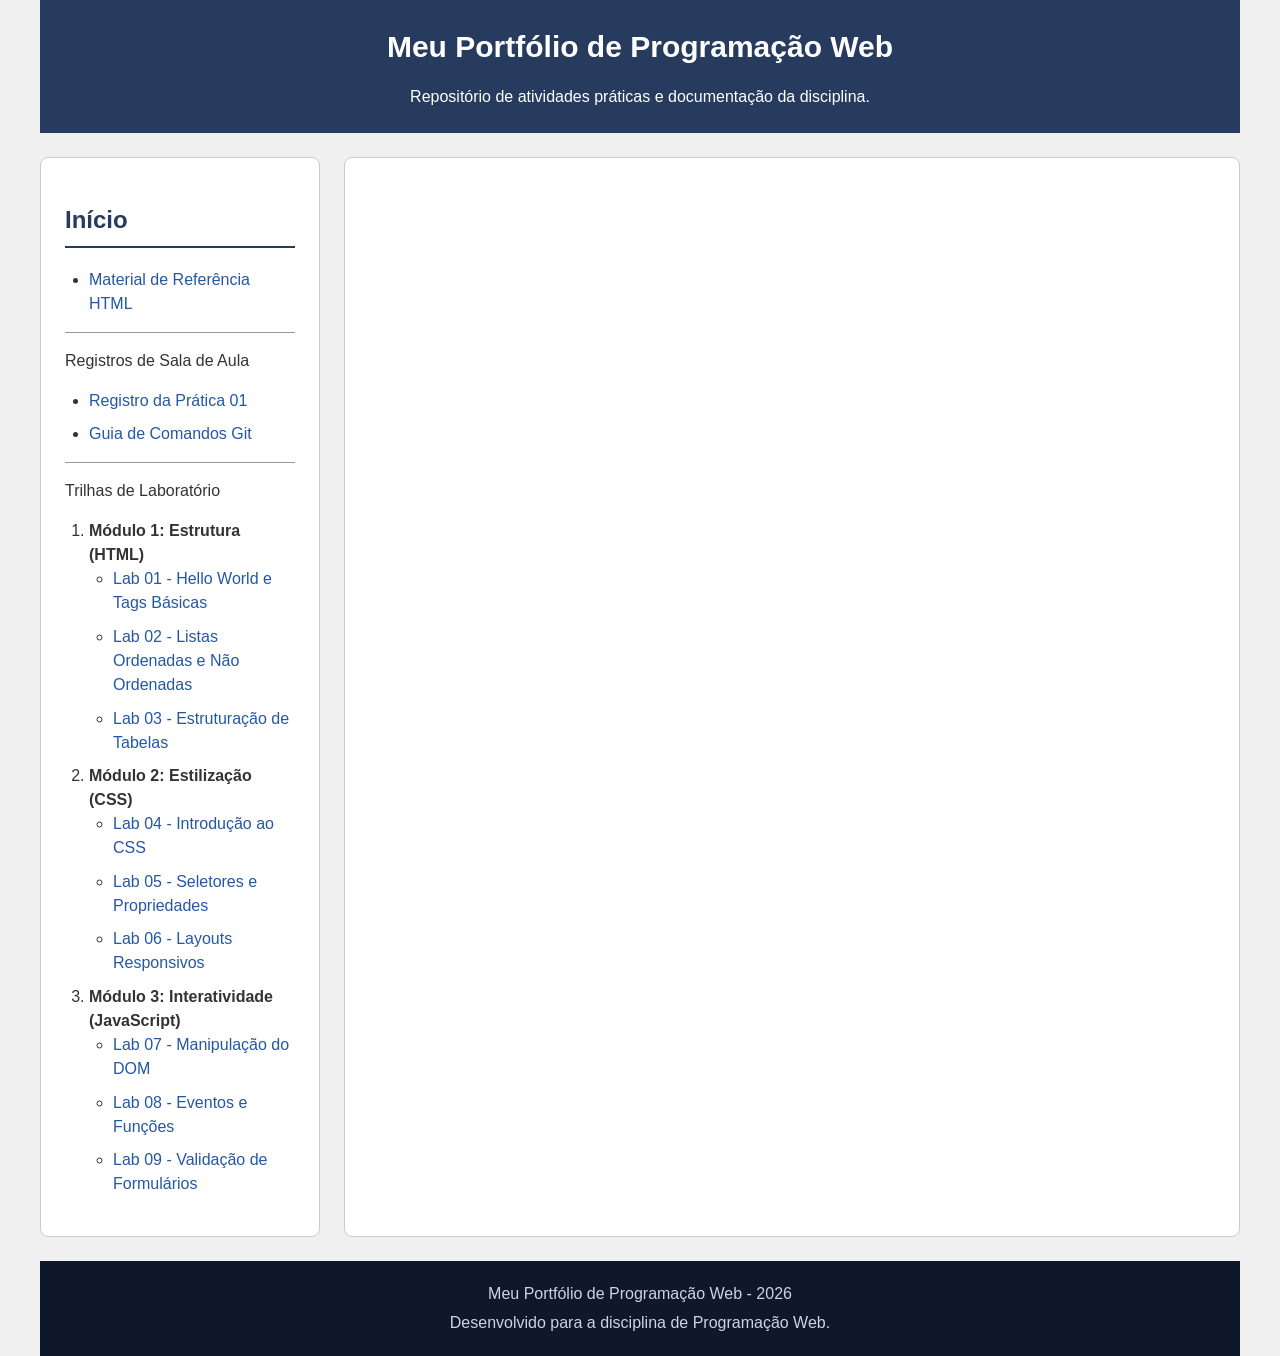
<file: index.html>
<!DOCTYPE html>
<html lang="pt-BR">

<head>
    <meta charset="UTF-8">
    <meta name="viewport" content="width=device-width, initial-scale=1.0">

    <title>Meu Portfólio de Programação Web</title>

    <link rel="stylesheet" href="css/style.css">
</head>

<body>

    <div class="pagina">

        <header class="cabecalho">

            <h1>Meu Portfólio de Programação Web</h1>

            <p>Repositório de atividades práticas e documentação da disciplina.</p>

        </header>

        <aside class="barra-lateral">

            <h2>Início</h2>

            <ul>
                <li>
                    <a href="referencias.html">Material de Referência HTML</a>
                </li>
            </ul>

            <hr>

            <h3>Registros de Sala de Aula</h3>

            <ul>
                <li>
                    <a href="docs/md-semana01.html">Registro da Prática 01</a>
                </li>

                <li>
                    <a href="docs/comandos-git.html">Guia de Comandos Git</a>
                </li>
            </ul>

            <hr>

            <h3>Trilhas de Laboratório</h3>

            <ol>

                <li>
                    <strong>Módulo 1: Estrutura (HTML)</strong>

                    <ul>
                        <li><a href="lab/01/index.html">Lab 01 - Hello World e Tags Básicas</a></li>
                        <li><a href="lab/02/index.html">Lab 02 - Listas Ordenadas e Não Ordenadas</a></li>
                        <li><a href="lab/03/index.html">Lab 03 - Estruturação de Tabelas</a></li>
                    </ul>
                </li>

                <li>
                    <strong>Módulo 2: Estilização (CSS)</strong>

                    <ul>
                        <li><a href="#">Lab 04 - Introdução ao CSS</a></li>
                        <li><a href="#">Lab 05 - Seletores e Propriedades</a></li>
                        <li><a href="#">Lab 06 - Layouts Responsivos</a></li>
                    </ul>
                </li>

                <li>
                    <strong>Módulo 3: Interatividade (JavaScript)</strong>

                    <ul>
                        <li><a href="#">Lab 07 - Manipulação do DOM</a></li>
                        <li><a href="#">Lab 08 - Eventos e Funções</a></li>
                        <li><a href="#">Lab 09 - Validação de Formulários</a></li>
                    </ul>
                </li>

            </ol>

        </aside>


        <main class="conteudo">

        </main>

        <footer class="rodape">

            <p>Meu Portfólio de Programação Web - 2026</p>

            <p>Desenvolvido para a disciplina de Programação Web.</p>

        </footer>

    </div>

</body>
</html>
</file>
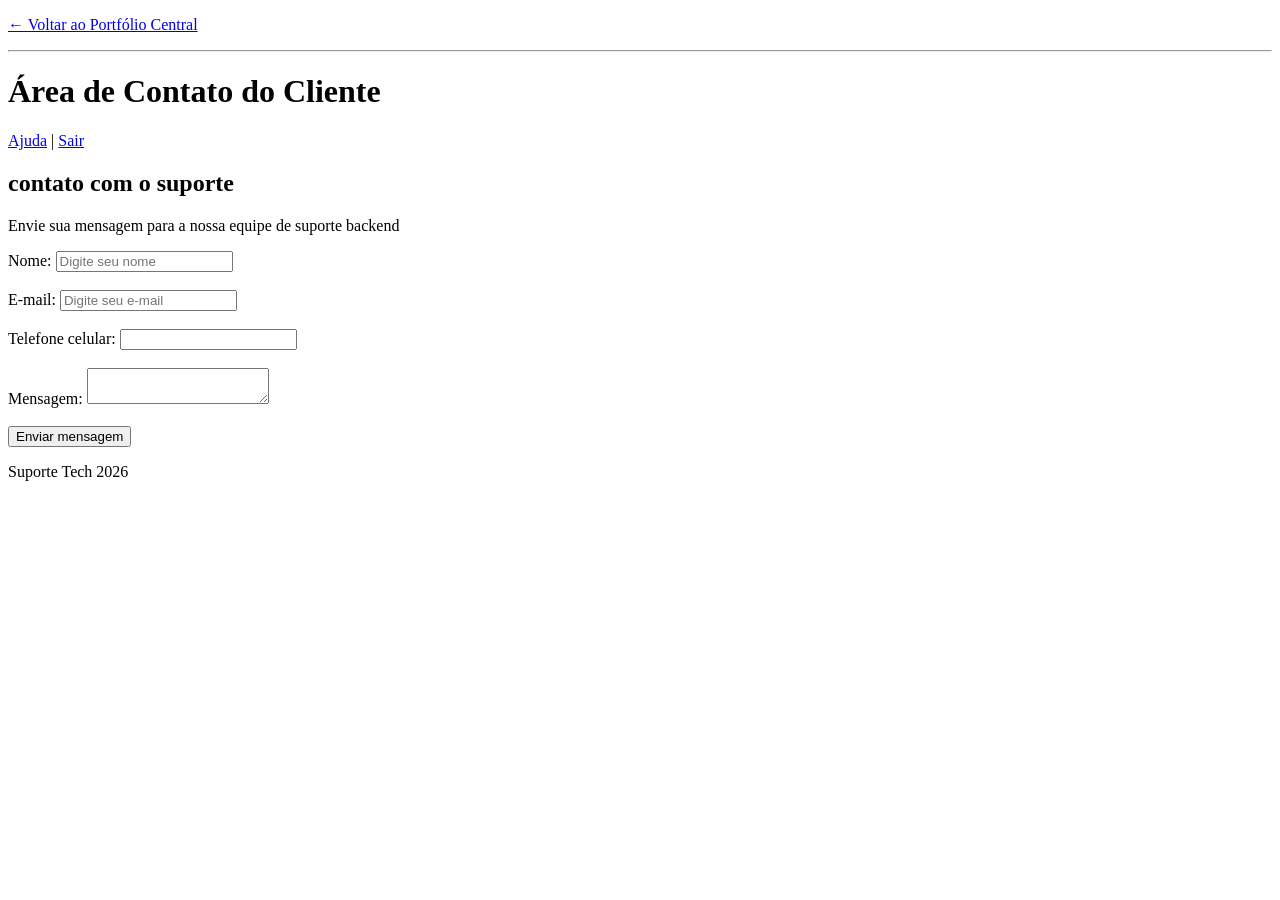
<file: lab/01/index.html>
<!DOCTYPE HTML>
<html lang="pt-br">
<head>
    <meta charset="UTF-8">
    <meta name="viewport" content="width=device-width, initial-scale=1.0">
    <meta name="description" content="Entre em contato com a equipe de suporte da Suporte Tech para esclarecer dúvidas e enviar suas solicitações.">
    <title>Apresentação</title>
</head>
<body>
   <p><a href="../../index.html">&larr; Voltar ao Portfólio Central</a></p>
   <hr> 
    <header id="cabecalho">
        <h1>Área de Contato do Cliente</h1>
        <nav aria-label="Menu principal">
            <a href="#">Ajuda</a> |
            <a href="#">Sair</a>
        </nav>
    </header>
    <main id="corpo-da-pagina">
       <section>
         <h2>contato com o suporte</h2>
         <p>Envie sua mensagem para a nossa equipe de suporte backend</p>
        
         <form action="/enviar" method="POST">
              <article>
                <label for="nome">Nome:</label>
                <input
                    type="text"
                    id="nome"
                    name="nome"
                    required
                    minlength="3"
                    maxlength="100"
                    placeholder="Digite seu nome"
                >
                <br><br>
             <article>
             <article>
                <label for="email">E-mail:</label>
                <input 
                    type="email"
                    id="email"
                    name="email"
                    required
                    minlength="5"
                    maxlength="254"
                    placeholder="Digite seu e-mail"
                >
                <br><br>
             <article>
             <article>
                <label for="celular">Telefone celular:</label>
                <input 
                    type="tel"
                    id="celular"
                    name="celular"
                    pattern="[0-9]{11}"
                    minlength="11"
                    maxlength="11"
                    inputmode="numeric"
                    title="Digite 11 números, sem espaços, parênteses ou  traços."
                    required
                >
                <br><br>
             <article>
             <article>
                <label for="msg">Mensagem:</label>
                <textarea id="msg" name="msg" required></textarea>
                <br><br>
             <article>
                <button type="submit">Enviar mensagem</button>
         </form>
       </section>
    </main>

    <footer id="rodape">
        <p>Suporte Tech 2026</p>
    </footer>

</body>
</html>
</file>
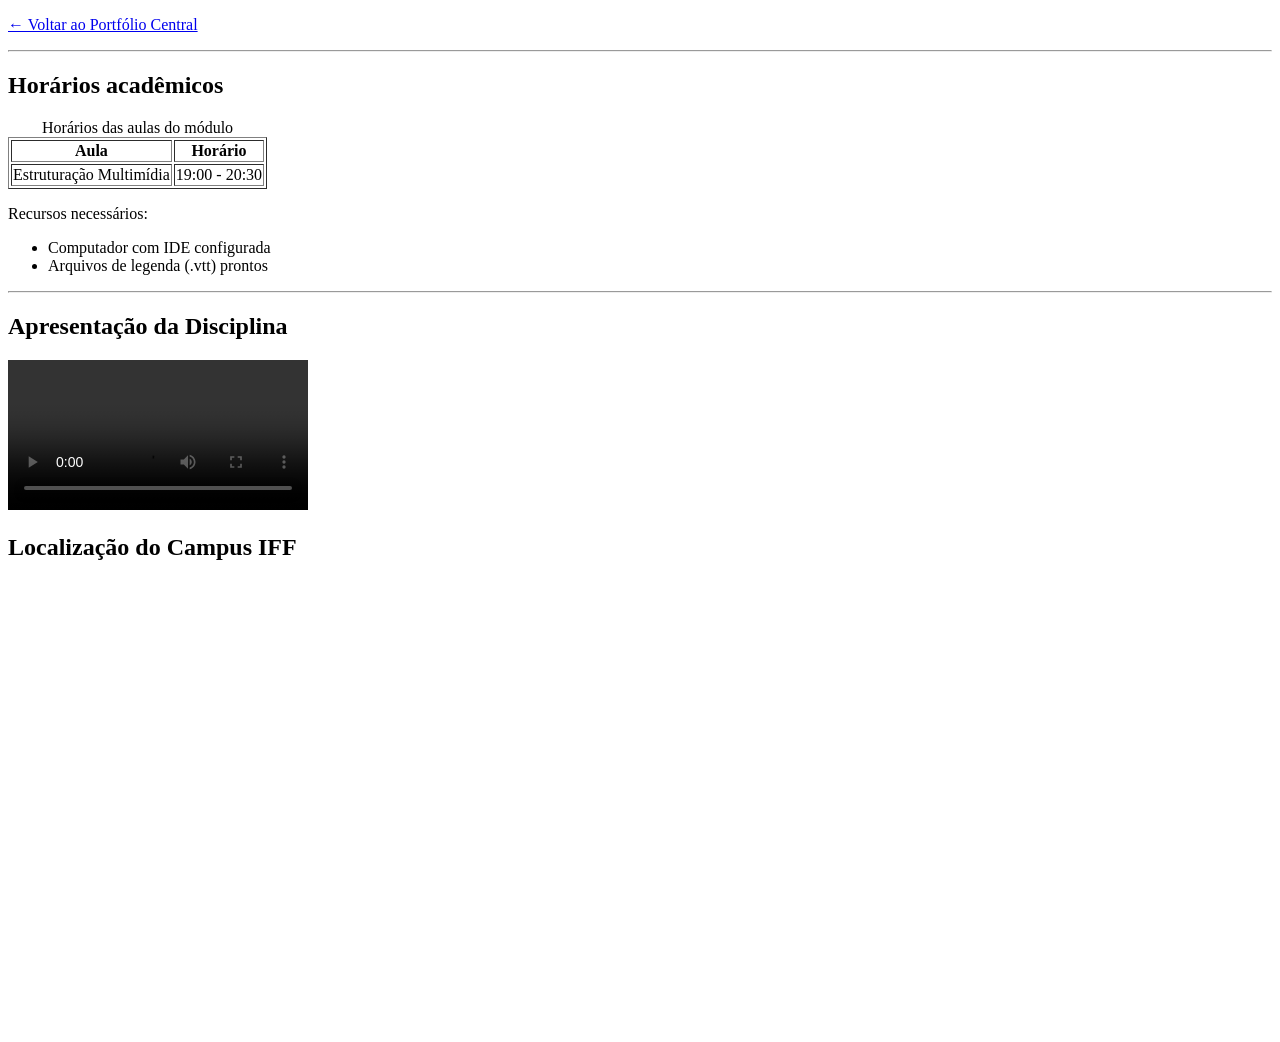
<file: lab/03/index.html>
<!DOCTYPE html>
<html lang="pt-PT">

<head>
    <meta charset="UTF-8">
    <meta name="viewport" content="width=device-width, initial-scale=1.0">
    <title>Grade Horária de Aulas do Módulo</title>
</head>

<body>
   <p><a href="../../index.html">&larr; Voltar ao Portfólio Central</a></p>
   <hr>  
    <div class="bloco-cronograma">
        <h2 class="titulo-seccao">Horários acadêmicos</h2>
        <table border="1">
            <caption>Horários das aulas do módulo</caption>
            <thead>
                <tr>
                    <th scope="col">Aula</th>
                    <th scope="col">Horário</th>
                </tr>
            </thead>
            <tbody>
                <tr>
                    <td>Estruturação Multimídia</td>
                    <td>19:00 - 20:30</td>
                </tr>
            </tbody>
        </table>

        <p>Recursos necessários:</p>

        <ul>
            <li>Computador com IDE configurada</li>
            <li>Arquivos de legenda (.vtt) prontos</li>
        </ul>
    </div>

    <hr>

    <section class="bloco-video">
        <h2>Apresentação da Disciplina</h2>
        <video controls>
            <source src="https://dl6.webmfiles.org/big-buck-bunny_trailer.webm" type="video/mp4">
            <track
                src="legendas.vtt"
                kind="captions"
                srclang="pt"
                label="Português"
            >
        </video>
    </section>
    <section class="bloco-mapa">
        <h2>Localização do Campus IFF</h2>

        <iframe
            src="https://www.google.com/maps/embed?pb=!1m18!1m12!1m3!1d3705.4768365739183!2d-41.33936682387425!3d-21.761798780077335!2m3!1f0!2f0!3f0!3m2!1i1024!2i768!4f13.1!3m3!1m2!1s0xbdd43f2476c3ad%3A0xb32af6e0cbf8c2f8!2sIFF%20Campos%20Centro!5e0!3m2!1spt-BR!2sbr!4v1793819155716!5m2!1spt-BR!2sbr"
            title="Mapa de localização do Campus IFF"
            width="600" 
            height="450" 
            style="border:0;" 
            loading="lazy" 
            sandbox="allow-scripts allow-same-origin">
        </iframe>
    </section>
</body>
</html>
</file>
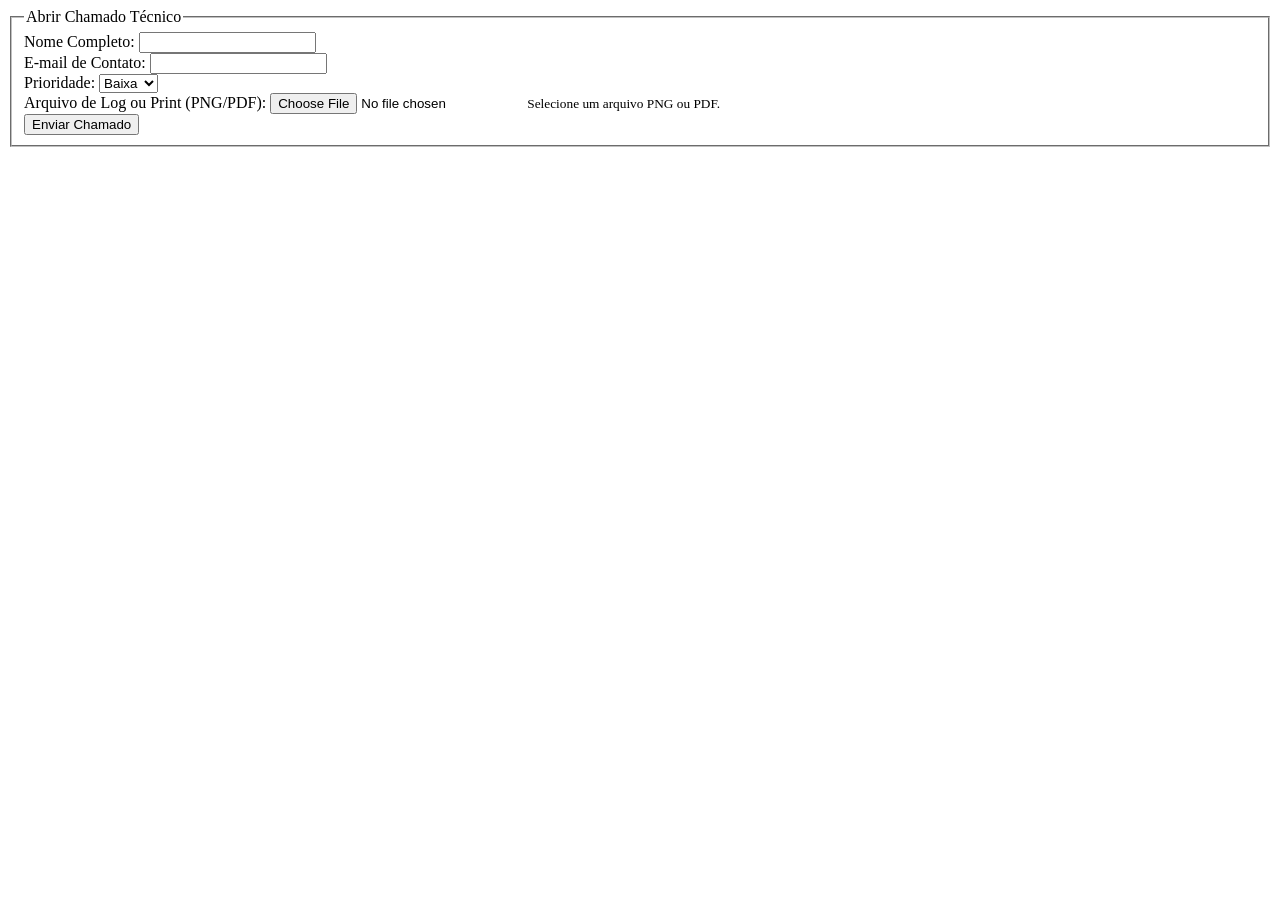
<file: lab/04/index.html>
<!DOCTYPE html>
<html lang="pt-BR">

<head>
    <meta charset="UTF-8">
    <meta name="viewport" content="width=device-width, initial-scale=1.0">
    <title>Meu Buscador</title>
</head>

<body class="box-suporte">

    <form
        action="https://httpbin.org/post"
        method="POST"
        enctype="multipart/form-data"
    >

        <fieldset>

            <legend>Abrir Chamado Técnico</legend>

            <div class="campo">
                <label for="nome">Nome Completo:</label>
                <input
                    type="text"
                    id="nome"
                    name="nome"
                    required
                >
            </div>

            <div class="campo">
                <label for="email">E-mail de Contato:</label>
                <input
                    type="email"
                    id="email"
                    name="email"
                    required
                >
            </div>

            <div class="campo">
                <label for="prioridade">Prioridade:</label>
                <select
                    id="prioridade"
                    name="prioridade"
                    required
                >
                    <option value="Baixa">Baixa</option>
                    <option value="Média">Média</option>
                    <option value="Alta">Alta</option>
                </select>
            </div>

            <div class="campo">
                <label for="anexo">
                    Arquivo de Log ou Print (PNG/PDF):
                </label>

                <input
                    type="file"
                    id="anexo"
                    name="anexo"
                    accept="image/png,application/pdf"
                    aria-describedby="ajuda-arquivo"
                    required
                >

                <small id="ajuda-arquivo">
                    Selecione um arquivo PNG ou PDF.
                </small>
            </div>

            <button type="submit">
                Enviar Chamado
            </button>

        </fieldset>

    </form>

</body>
</html>
</file>
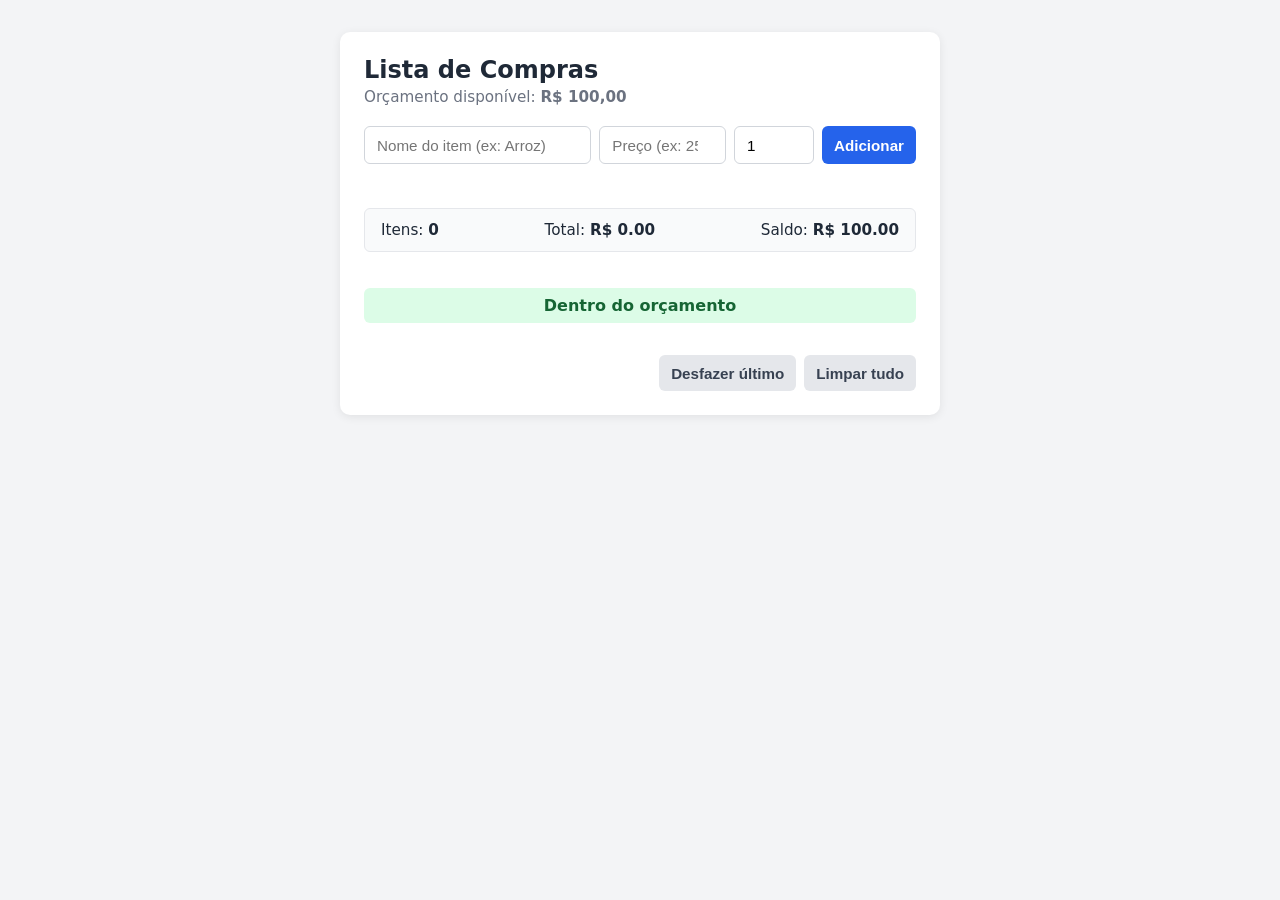
<file: lab/05/index.html>
<!DOCTYPE html>
<html lang="pt-BR">
<head>
  <meta charset="UTF-8">
  <meta name="viewport" content="width=device-width, initial-scale=1.0">
  <title>Lista de Compras</title>
  <link rel="stylesheet" href="style.css">
</head>
<body>
  <main class="container">
    <header>
      <h1>Lista de Compras</h1>
      <p class="subtitulo">Orçamento disponível: <strong>R$ 100,00</strong></p>
    </header>

    <section class="formulario" aria-label="Adicionar item">
      <input
        type="text"
        id="nome"
        aria-label="Nome do item"
        placeholder="Nome do item (ex: Arroz)"
        autocomplete="off"
      >
      <input
        type="number"
        id="preco"
        aria-label="Preço unitário"
        placeholder="Preço (ex: 25.50)"
        step="0.01"
        min="0.01"
      >
      <input
        type="number"
        id="quantidade"
        aria-label="Quantidade"
        placeholder="Qtd"
        value="1"
        min="1"
        step="1"
      >
      <button type="button" id="btn-adicionar">Adicionar</button>
    </section>

    <p id="mensagem" class="mensagem" aria-live="polite"></p>

    <section class="resumo" aria-label="Resumo da compra">
      <div>Itens: <strong id="qtd-itens">0</strong></div>
      <div>Total: <strong id="total">R$ 0.00</strong></div>
      <div>Saldo: <strong id="saldo">R$ 100.00</strong></div>
    </section>

    <p id="desconto" class="desconto" aria-live="polite"></p>

    <p id="status-orcamento" class="status">Dentro do orçamento</p>

    <ul id="lista" class="lista"></ul>

    <div class="acoes">
      <button type="button" id="btn-desfazer" class="btn-secundario">Desfazer último</button>
      <button type="button" id="btn-limpar" class="btn-secundario">Limpar tudo</button>
    </div>
  </main>
  <script>
    console.log("Hello world");
  </script>

  <script defer src="app.js"></script>
</body>
</html>
</file>
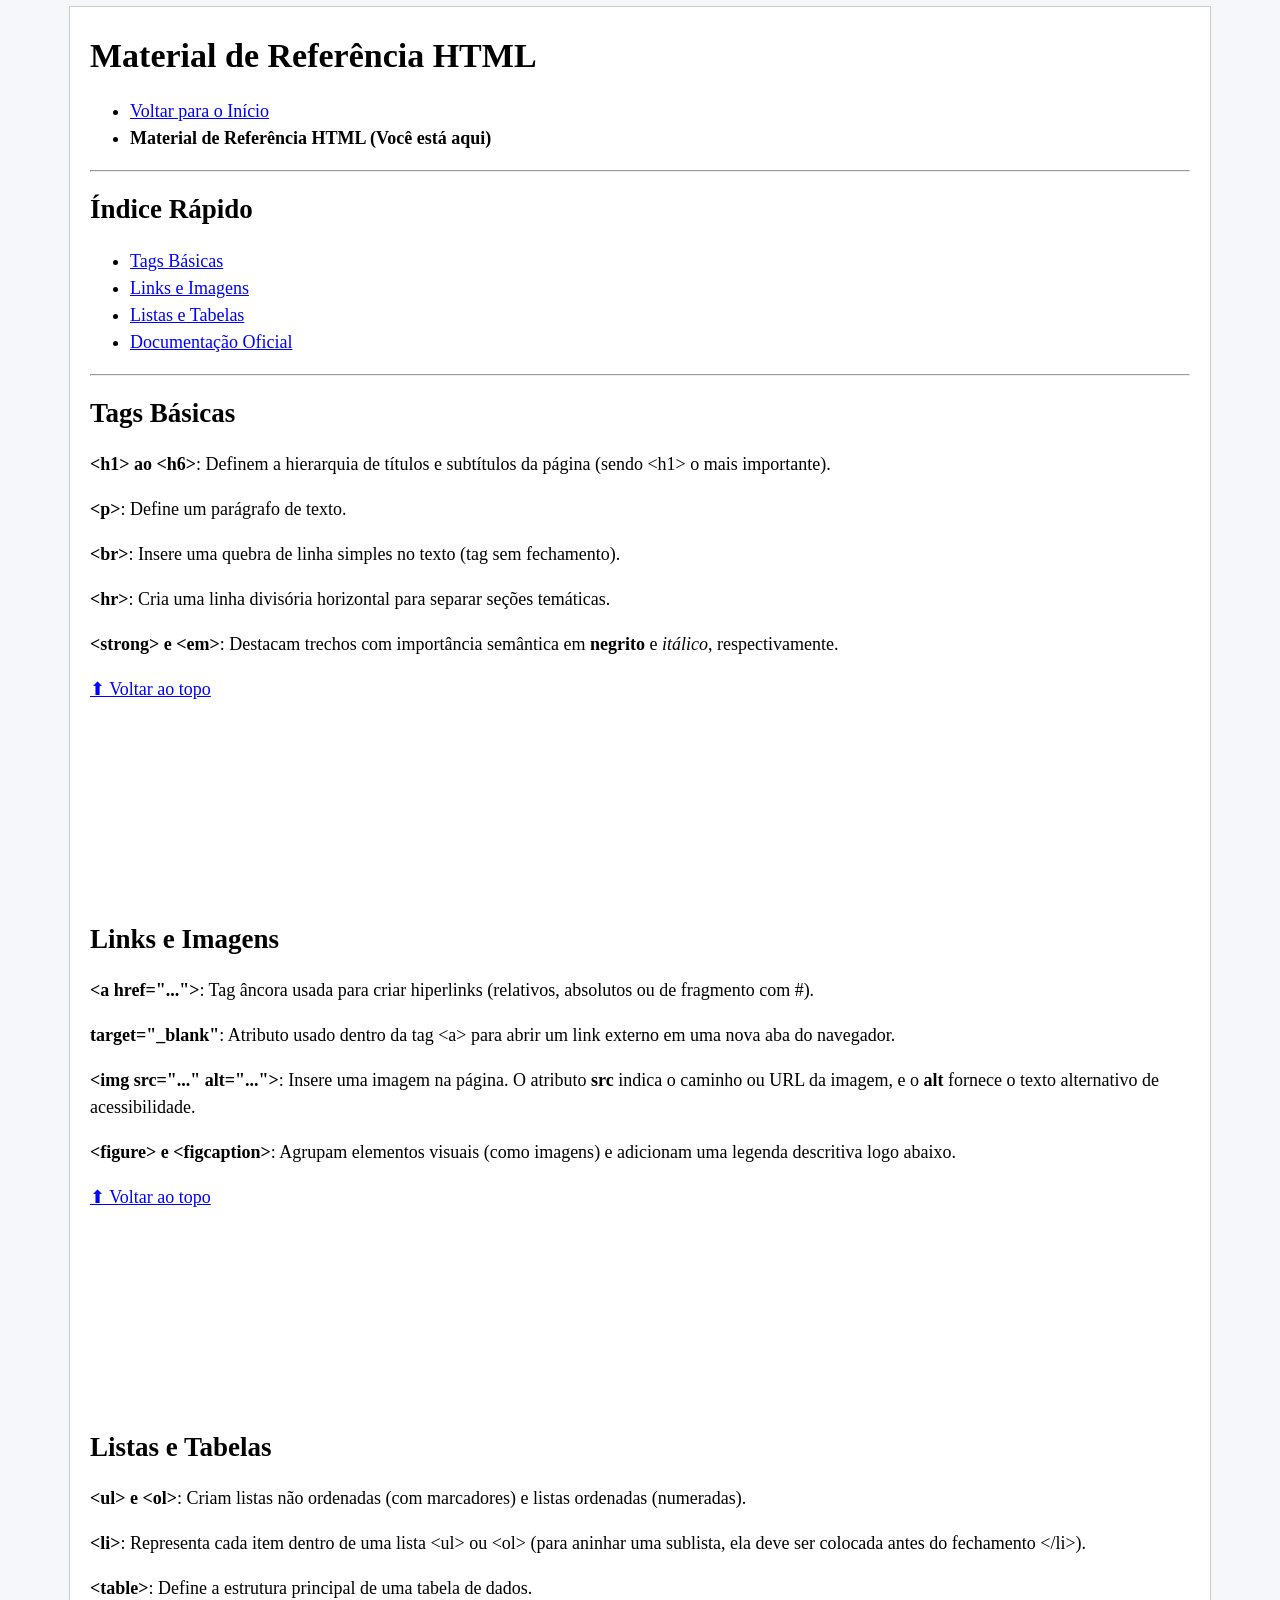
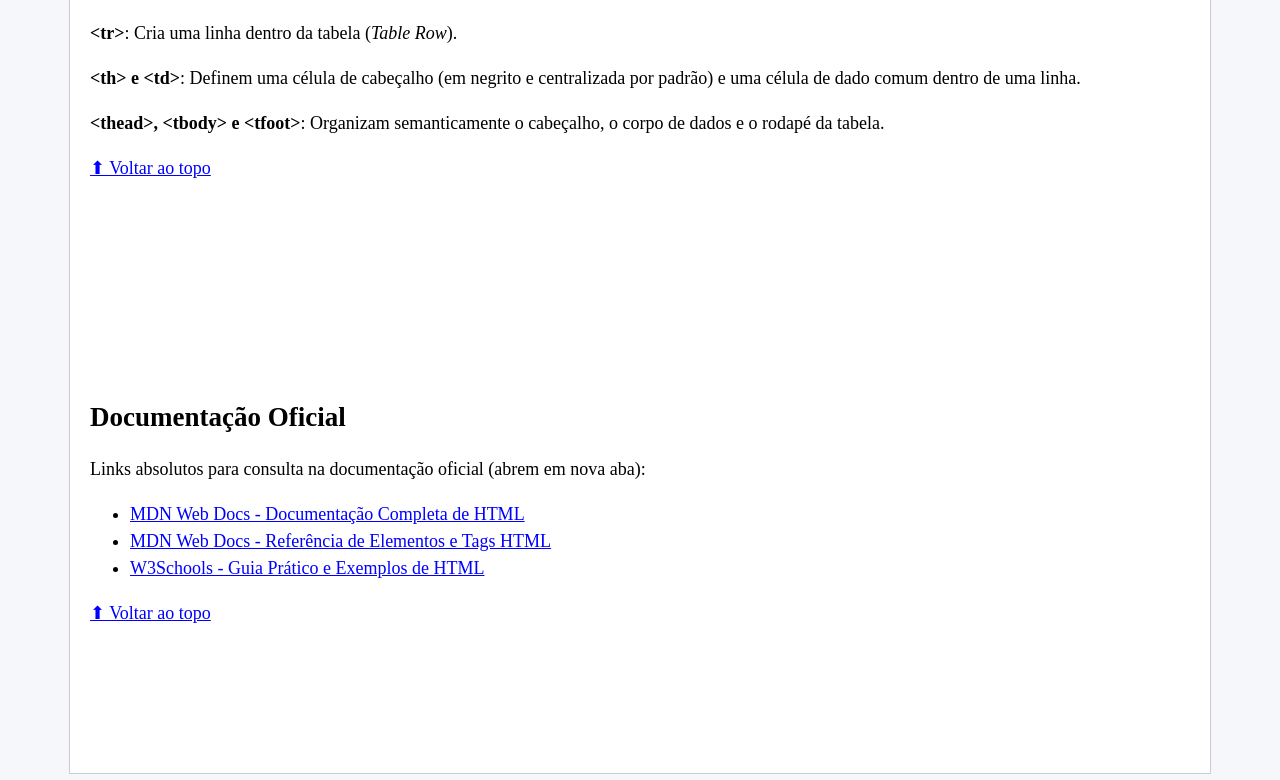
<file: referencias.html>
<!DOCTYPE html>
<html lang="pt-BR">

<head>
    <meta charset="UTF-8">
    <meta name="viewport" content="width=device-width, initial-scale=1.0">

    <title>Material de Referência HTML</title>

    <style>
        body {
            margin: 0;
            padding: 6px;
            background-color: #f5f7fa;
            font-family: "Times New Roman", serif;
        }

        .container {
            max-width: 1100px;
            min-height: 750px;
            margin: auto;
            padding: 20px;
            background-color: white;
            border: 1px solid #ccc;
        }

        .conteudo {
            background-color: white;
            padding: 0;
        }

        h1 {
            font-size: 34px;
            margin-top: 10px;
        }

        h2 {
            font-size: 27px;
        }

        p, li {
            font-size: 18px;
            line-height: 1.5;
        }

        a {
            color: blue;
        }

        a:hover {
            color: darkred;
        }

        hr {
            margin-top: 18px;
            margin-bottom: 22px;
        }
    </style>
</head>

<body id="topo">

    <div class="container">

        <div class="conteudo">

            <header>
                <h1>Material de Referência HTML</h1>

                <ul>
                    <li>
                        <a href="index.html">Voltar para o Início</a>
                    </li>
                    <li>
                        <strong>Material de Referência HTML (Você está aqui)</strong>
                    </li>
                </ul>
            </header>

            <hr>

            <nav>
                <h2>Índice Rápido</h2>

                <ul>
                    <li>
                        <a href="#tags-basicas">Tags Básicas</a>
                    </li>
                    <li>
                        <a href="#links-e-imagens">Links e Imagens</a>
                    </li>
                    <li>
                        <a href="#listas-e-tabelas">Listas e Tabelas</a>
                    </li>
                    <li>
                        <a href="#documentacao-oficial">Documentação Oficial</a>
                    </li>
                </ul>
            </nav>

            <hr>

            <main>

                <section id="tags-basicas">
                    <h2>Tags Básicas</h2>

                    <p>
                        <strong>&lt;h1&gt; ao &lt;h6&gt;</strong>: Definem a hierarquia de títulos e subtítulos da página (sendo &lt;h1&gt; o mais importante).
                    </p>
                    <p>
                        <strong>&lt;p&gt;</strong>: Define um parágrafo de texto.
                    </p>
                    <p>
                        <strong>&lt;br&gt;</strong>: Insere uma quebra de linha simples no texto (tag sem fechamento).
                    </p>
                    <p>
                        <strong>&lt;hr&gt;</strong>: Cria uma linha divisória horizontal para separar seções temáticas.
                    </p>
                    <p>
                        <strong>&lt;strong&gt; e &lt;em&gt;</strong>: Destacam trechos com importância semântica em <strong>negrito</strong> e <em>itálico</em>, respectivamente.
                    </p>

                    <p>
                        <a href="#topo">&#11014; Voltar ao topo</a>
                    </p>
                </section>

                <br><br><br><br><br><br><br><br><br><br>

                <section id="links-e-imagens">
                    <h2>Links e Imagens</h2>

                    <p>
                        <strong>&lt;a href="..."&gt;</strong>: Tag âncora usada para criar hiperlinks (relativos, absolutos ou de fragmento com #).
                    </p>
                    <p>
                        <strong>target="_blank"</strong>: Atributo usado dentro da tag &lt;a&gt; para abrir um link externo em uma nova aba do navegador.
                    </p>
                    <p>
                        <strong>&lt;img src="..." alt="..."&gt;</strong>: Insere uma imagem na página. O atributo <strong>src</strong> indica o caminho ou URL da imagem, e o <strong>alt</strong> fornece o texto alternativo de acessibilidade.
                    </p>
                    <p>
                        <strong>&lt;figure&gt; e &lt;figcaption&gt;</strong>: Agrupam elementos visuais (como imagens) e adicionam uma legenda descritiva logo abaixo.
                    </p>

                    <p>
                        <a href="#topo">&#11014; Voltar ao topo</a>
                    </p>
                </section>

                <br><br><br><br><br><br><br><br><br><br>

                <section id="listas-e-tabelas">
                    <h2>Listas e Tabelas</h2>

                    <p>
                        <strong>&lt;ul&gt; e &lt;ol&gt;</strong>: Criam listas não ordenadas (com marcadores) e listas ordenadas (numeradas).
                    </p>
                    <p>
                        <strong>&lt;li&gt;</strong>: Representa cada item dentro de uma lista &lt;ul&gt; ou &lt;ol&gt; (para aninhar uma sublista, ela deve ser colocada antes do fechamento &lt;/li&gt;).
                    </p>
                    <p>
                        <strong>&lt;table&gt;</strong>: Define a estrutura principal de uma tabela de dados.
                    </p>
                    <p>
                        <strong>&lt;tr&gt;</strong>: Cria uma linha dentro da tabela (<em>Table Row</em>).
                    </p>
                    <p>
                        <strong>&lt;th&gt; e &lt;td&gt;</strong>: Definem uma célula de cabeçalho (em negrito e centralizada por padrão) e uma célula de dado comum dentro de uma linha.
                    </p>
                    <p>
                        <strong>&lt;thead&gt;, &lt;tbody&gt; e &lt;tfoot&gt;</strong>: Organizam semanticamente o cabeçalho, o corpo de dados e o rodapé da tabela.
                    </p>

                    <p>
                        <a href="#topo">&#11014; Voltar ao topo</a>
                    </p>
                </section>

                <br><br><br><br><br><br><br><br><br><br>

                <section id="documentacao-oficial">
                    <h2>Documentação Oficial</h2>

                    <p>
                        Links absolutos para consulta na documentação oficial (abrem em nova aba):
                    </p>

                    <ul>
                        <li>
                            <a href="https://developer.mozilla.org/pt-BR/docs/Web/HTML" target="_blank">MDN Web Docs - Documentação Completa de HTML</a>
                        </li>
                        <li>
                            <a href="https://developer.mozilla.org/pt-BR/docs/Web/HTML/Element" target="_blank">MDN Web Docs - Referência de Elementos e Tags HTML</a>
                        </li>
                        <li>
                            <a href="https://www.w3schools.com/html/" target="_blank">W3Schools - Guia Prático e Exemplos de HTML</a>
                        </li>
                    </ul>

                    <p>
                        <a href="#topo">&#11014; Voltar ao topo</a>
                    </p>
                </section>

                <br><br><br><br><br><br>

            </main>

        </div>

    </div>

</body>
</html>
</file>
<file: css/style.css>
:root {
    --cor-primaria: #263b5e;
    --cor-fundo: #f0f0f0;
    --cor-superficie: #ffffff;
    --cor-texto: #333333;
    --cor-borda: #cccccc;
    --cor-link: #2457a6;
}

*,
*::before,
*::after {
    box-sizing: border-box;
}

body {
    background-color: var(--cor-fundo);
    font-family: Arial, sans-serif;
    color: var(--cor-texto);
    line-height: 1.5;
    margin: 0;
}

.pagina {
    display: grid;
    max-width: 1200px;
    margin: 0 auto;
    min-height: 100vh;

    grid-template-columns: 280px 1fr;
    grid-template-rows: auto 1fr auto;

    gap: 1.5rem;

    grid-template-areas:
        "header header"
        "aside  main"
        "footer footer";
}

.cabecalho {
    grid-area: header;

    background-color: var(--cor-primaria);
    color: var(--cor-superficie);

    padding: 1.5rem;
    text-align: center;
}

.cabecalho h1 {
    margin: 0;
    font-size: 30px;
}

.cabecalho p {
    margin-bottom: 0;
}

.barra-lateral {
    grid-area: aside;

    background-color: var(--cor-superficie);
    border: 1px solid var(--cor-borda);
    border-radius: 8px;

    padding: 1.5rem;
}

.barra-lateral h2 {
    color: var(--cor-primaria);
    border-bottom: 2px solid var(--cor-primaria);
    padding-bottom: 0.5rem;
}

.barra-lateral h3 {
    font-size: 16px;
    font-weight: normal;
    margin-bottom: 10px;
}

.barra-lateral hr {
    border: none;
    border-top: 1px solid #999999;
    margin: 15px 0;
}


.barra-lateral ul,
.barra-lateral ol {
    padding-left: 1.5rem;
}

.barra-lateral li {
    margin-bottom: 0.6rem;
}

.barra-lateral a {
    color: var(--cor-link);
    text-decoration: none;
}

.barra-lateral a:hover {
    color: #c0392b;
    text-decoration: underline;
}

.conteudo {
    grid-area: main;

    background-color: var(--cor-superficie);
    border: 1px solid var(--cor-borda);
    border-radius: 8px;

    padding: 1.5rem;

    min-height: 500px;
}

.rodape {
    grid-area: footer;

    background-color: #0f172a;
    color: #cbd5e1;

    text-align: center;
    padding: 1rem;
}

.rodape p {
    margin: 5px;
}

@media (max-width: 768px) {

    .pagina {
        grid-template-columns: 1fr;

        grid-template-rows: auto auto 1fr auto;

        grid-template-areas:
            "header"
            "aside"
            "main"
            "footer";
    }

    .cabecalho h1 {
        font-size: 24px;
    }

}
</file>
<file: lab/05/style.css>
* {
  box-sizing: border-box;
  margin: 0;
  padding: 0;
}

body {
  font-family: system-ui, -apple-system, sans-serif;
  background: #f3f4f6;
  color: #1f2937;
  padding: 2rem 1rem;
}

.container {
  max-width: 600px;
  margin: 0 auto;
  background: #ffffff;
  padding: 1.5rem;
  border-radius: 10px;
  box-shadow: 0 2px 10px rgba(0, 0, 0, 0.08);
}

h1 {
  font-size: 1.5rem;
  margin-bottom: 0.25rem;
}

.subtitulo {
  color: #6b7280;
  margin-bottom: 1.25rem;
  font-size: 0.95rem;
}

.formulario {
  display: flex;
  gap: 0.5rem;
  flex-wrap: wrap;
  margin-bottom: 0.75rem;
}

input,
button {
  padding: 0.6rem 0.75rem;
  border: 1px solid #d1d5db;
  border-radius: 6px;
  font-size: 0.95rem;
}

#nome {
  flex: 2;
  min-width: 170px;
}

#preco {
  flex: 1;
  min-width: 110px;
}

#quantidade {
  width: 80px;
}

button {
  cursor: pointer;
  background: #2563eb;
  color: #ffffff;
  border: none;
  font-weight: 600;
}

button:hover {
  opacity: 0.92;
}

.btn-secundario {
  background: #e5e7eb;
  color: #374151;
}

.mensagem {
  min-height: 1.25rem;
  color: #dc2626;
  font-size: 0.9rem;
  margin-bottom: 0.75rem;
}

.resumo {
  display: flex;
  justify-content: space-between;
  background: #f9fafb;
  border: 1px solid #e5e7eb;
  padding: 0.75rem 1rem;
  border-radius: 6px;
  margin-bottom: 0.5rem;
  font-size: 0.95rem;
}

.desconto {
  min-height: 1.25rem;
  text-align: center;
  color: #047857;
  font-size: 0.9rem;
  font-weight: 600;
  margin-bottom: 0.5rem;
}

.status {
  text-align: center;
  padding: 0.5rem;
  border-radius: 6px;
  background: #dcfce7;
  color: #166534;
  font-weight: 600;
  margin-bottom: 1rem;
}

.status.alerta {
  background: #fee2e2;
  color: #991b1b;
}

.lista {
  list-style: none;
  display: flex;
  flex-direction: column;
  gap: 0.45rem;
  margin-bottom: 1rem;
}

.lista li {
  padding: 0.65rem 0.85rem;
  border: 1px solid #e5e7eb;
  border-radius: 6px;
  background: #ffffff;
}

.acoes {
  display: flex;
  justify-content: flex-end;
  gap: 0.5rem;
}
</file>
